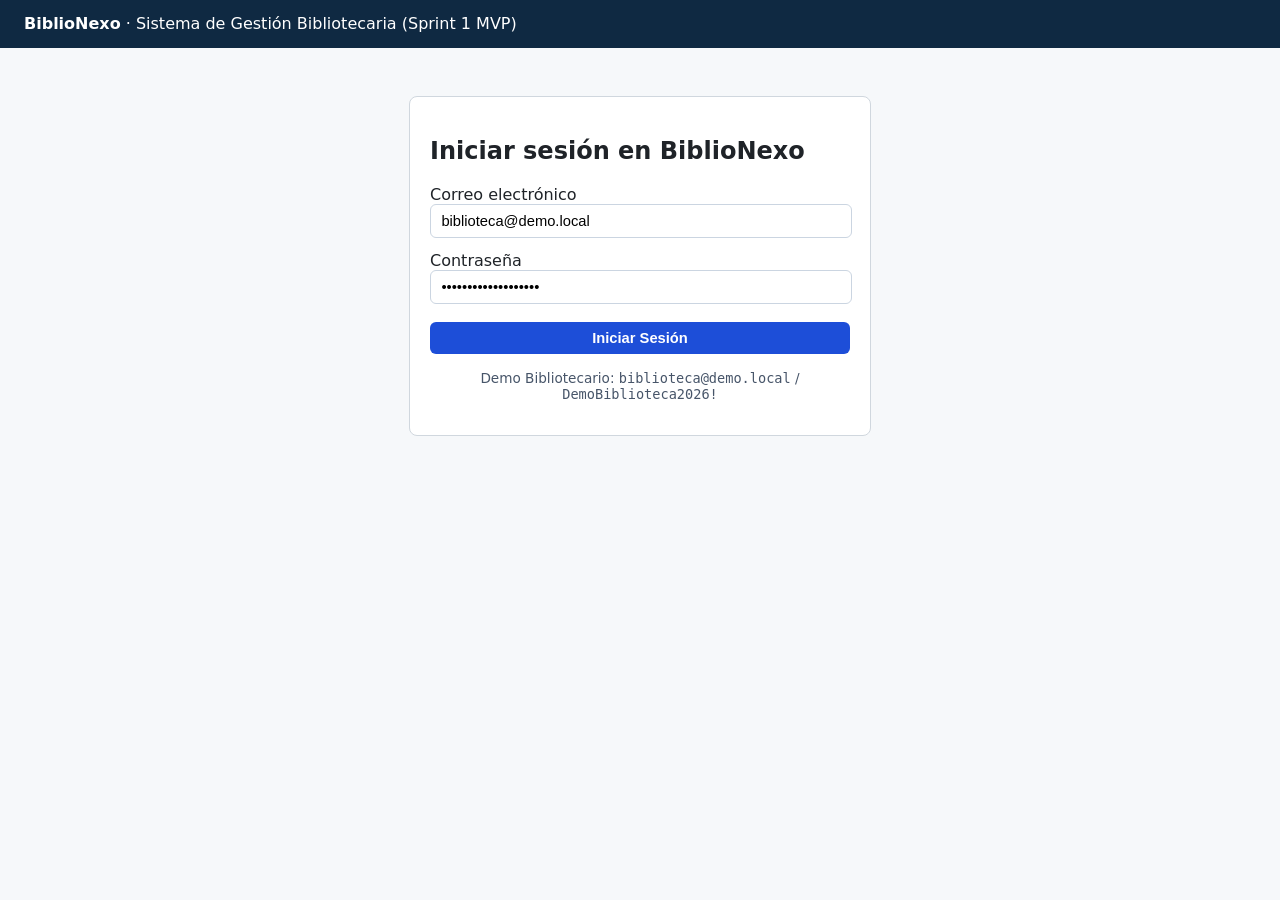
<file: frontend/src/index.html>
<!DOCTYPE html>
<!--
    index.html — Pantalla de inicio de sesión de BiblioNexo.
    Envía las credenciales a POST /api/v1/login; si son válidas guarda la
    respuesta (token y datos del usuario) en localStorage con la clave
    "biblionexo_user" y redirige a dashboard.html.
    Los campos vienen precargados con la cuenta de demostración.
-->
<html lang="es">
<head>
    <meta charset="UTF-8">
    <title>BiblioNexo — Iniciar Sesión</title>
    <link rel="stylesheet" href="styles.css">
</head>
<body>
<header>
    <div><strong>BiblioNexo</strong> · Sistema de Gestión Bibliotecaria (Sprint 1 MVP)</div>
</header>
<main>
    <!-- Tarjeta del formulario de login -->
    <div class="card" style="max-width: 420px; margin: 3rem auto;">
        <h2>Iniciar sesión en BiblioNexo</h2>
        <!-- Mensaje de error (oculto hasta que falle el login) -->
        <div id="error-msg" class="alert-err" style="display:none;"></div>
        <form id="login-form" onsubmit="handleLogin(event)">
            <div style="margin-bottom: 0.85rem;">
                <label>Correo electrónico</label><br>
                <input type="email" id="correo" required value="biblioteca@demo.local" style="width:95%;">
            </div>
            <div style="margin-bottom: 1.1rem;">
                <label>Contraseña</label><br>
                <input type="password" id="password" required value="DemoBiblioteca2026!" style="width:95%;">
            </div>
            <button type="submit" style="width:100%;">Iniciar Sesión</button>
        </form>
        <p style="font-size: 0.85rem; color: #475569; margin-top: 1rem; text-align: center;">
            Demo Bibliotecario: <code>biblioteca@demo.local</code> / <code>DemoBiblioteca2026!</code>
        </p>
    </div>
</main>
<script>
    /** URL base de la API; puede sobrescribirse con window.BIBLIONEXO_API_URL. */
    const API_URL = window.BIBLIONEXO_API_URL || "http://127.0.0.1:8000/api/v1";


    /**
     * Envía el formulario de login a la API.
     * Éxito: guarda la respuesta en localStorage y abre el panel.
     * Error: muestra el "detail" de la API o un mensaje de conexión.
     * @param {SubmitEvent} event Envío del formulario (se evita la recarga).
     * @returns {Promise<void>}
     */

    async function handleLogin(event) {
        event.preventDefault();
        const correo = document.getElementById('correo').value;
        const password = document.getElementById('password').value;
        const errorDiv = document.getElementById('error-msg');
        errorDiv.style.display = 'none';

        try {
            const response = await fetch(`${API_URL}/login`, {
                method: 'POST',
                headers: { 'Content-Type': 'application/json' },
                body: JSON.stringify({ correo, password })
            });
            const data = await response.json();
            if (!response.ok) {
                throw new Error(data.detail || 'Credenciales inválidas');
            }
            localStorage.setItem('biblionexo_user', JSON.stringify(data));
            window.location.href = 'dashboard.html';
        } catch (err) {
            errorDiv.innerText = err.message || "Error al conectar con el servidor.";
            errorDiv.style.display = 'block';
        }
    }
</script>
</body>
</html>
</file>
<file: frontend/src/styles.css>
body {
    font-family: system-ui, -apple-system, BlinkMacSystemFont, "Segoe UI", Roboto, sans-serif;
    margin: 0;
    background-color: #f6f8fa;
    color: #1f2328;
}
header {
    background-color: #0f2942;
    color: #ffffff;
    padding: 0.9rem 1.5rem;
    display: flex;
    justify-content: space-between;
    align-items: center;
}
header nav a {
    color: #e2e8f0;
    margin-right: 1rem;
    text-decoration: none;
    font-weight: 500;
}
header nav a:hover {
    color: #ffffff;
    text-decoration: underline;
}
main {
    max-width: 1120px;
    margin: 1.5rem auto;
    padding: 0 1rem;
}
.card {
    background: #ffffff;
    border: 1px solid #d0d7de;
    border-radius: 8px;
    padding: 1.25rem;
    margin-bottom: 1.25rem;
}
table {
    width: 100%;
    border-collapse: collapse;
    margin-top: 0.75rem;
}
th, td {
    text-align: left;
    padding: 0.6rem;
    border-bottom: 1px solid #e5e7eb;
    font-size: 0.92rem;
}
th {
    background-color: #f1f5f9;
}
input, select, button {
    padding: 0.5rem 0.65rem;
    border: 1px solid #cbd5e1;
    border-radius: 6px;
    font-size: 0.92rem;
}
button {
    background-color: #1d4ed8;
    color: white;
    border: none;
    cursor: pointer;
    font-weight: 600;
}
button:hover {
    background-color: #1e40af;
}
.alert-ok {
    background-color: #dcfce7;
    color: #166534;
    padding: 0.75rem;
    border-radius: 6px;
    margin-bottom: 1rem;
}
.alert-err {
    background-color: #fee2e2;
    color: #991b1b;
    padding: 0.75rem;
    border-radius: 6px;
    margin-bottom: 1rem;
}
.badge-disp {
    background: #dcfce7;
    color: #166534;
    padding: 0.2rem 0.5rem;
    border-radius: 4px;
    font-weight: 600;
}
.badge-prest {
    background: #fef3c7;
    color: #92400e;
    padding: 0.2rem 0.5rem;
    border-radius: 4px;
    font-weight: 600;
}
.form-grid {
    display: grid;
    grid-template-columns: repeat(auto-fit, minmax(200px, 1fr));
    gap: 0.75rem;
    align-items: end;
}


.nav-tabs {
    display: flex;
    flex-wrap: wrap;
    gap: 0.5rem;
    margin-bottom: 1.25rem;
}
.nav-tabs button {
    background-color: #e2e8f0;
    color: #1e293b;
}
.nav-tabs button.active {
    background-color: #1d4ed8;
    color: #ffffff;
}
.tab-section {
    display: none;
}
.tab-section.active {
    display: block;
}
</file>
